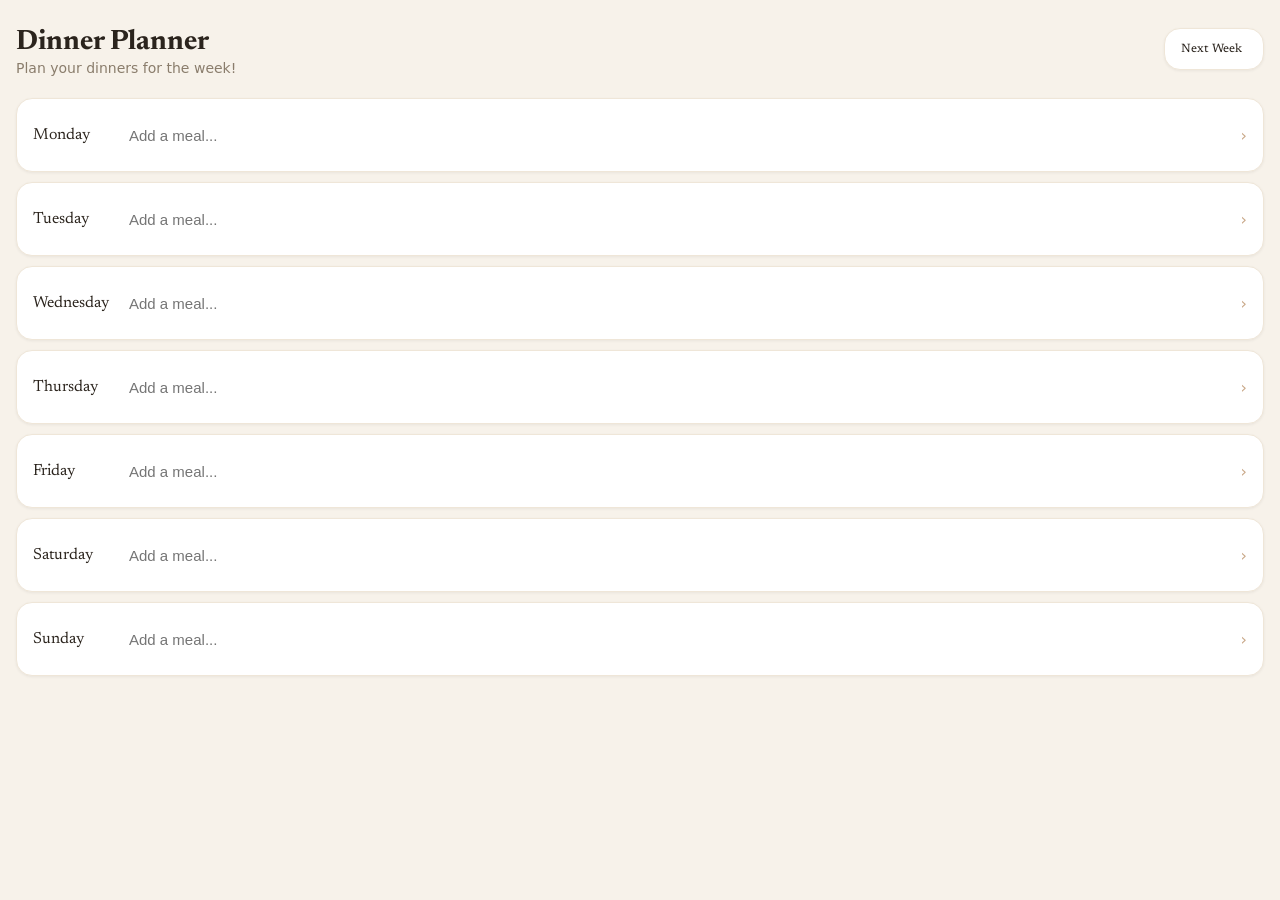
<file: index.html>
<!DOCTYPE html>
<html lang="en">
<head>
    <meta charset="UTF-8">
    <meta name="viewport" content="width=device-width, initial-scale=1.0">
    <title>DinnerPlanner</title>
    <link rel="stylesheet" href="style.css">
    <link rel="stylesheet" href="https://fonts.googleapis.com/css2?family=Newsreader:opsz,wght@6..72,400;6..72,500&display=swap">

    <link rel="manifest" href="manifest.json">
    <meta name="theme-color" content="#b5602f">
    <link rel="apple-touch-icon" href="icon-192.png">
    <link rel="icon" href="icon-192.png">
    <meta name="apple-mobile-web-app-capable" content="yes">
    <meta name="mobile-web-app-capable" content="yes">
</head>

<body>

    <div class="container">
        <div class="row">
            <div class="left-thing">
                <h1>Dinner Planner</h1>
                <p>Plan your dinners for the week!</p> 
            </div>
            <div class="right-thing">
                <button id="clear-btn">Next Week</button>
            </div>
        </div>
    </div>

    <div class="day-list">
        <div class="day-row" data-day="monday">
            <div class="day-name">Monday</div>
            <input class="day-input" data-day="monday" placeholder="Add a meal...">  
            <span class="chevron">›</span> 
        </div>
        <div class="day-row" data-day="tuesday">
            <div class="day-name">Tuesday</div>
            <input class="day-input" data-day="tuesday" placeholder="Add a meal...">
            <span class="chevron">›</span>
        </div>
        <div class="day-row" data-day="wednesday">
            <div class="day-name">Wednesday</div>
            <input class="day-input" data-day="wednesday" placeholder="Add a meal...">
            <span class="chevron">›</span>
        </div>
        <div class="day-row" data-day="thursday">
            <div class="day-name">Thursday</div>
            <input class="day-input" data-day="thursday" placeholder="Add a meal...">
            <span class="chevron">›</span>
        </div>
        <div class="day-row" data-day="friday">
            <div class="day-name">Friday</div>
            <input class="day-input" data-day="friday" placeholder="Add a meal...">
            <span class="chevron">›</span>
        </div>
        <div class="day-row" data-day="saturday">
            <div class="day-name">Saturday</div>
            <input class="day-input" data-day="saturday" placeholder="Add a meal...">
            <span class="chevron">›</span>
        </div>
        <div class="day-row" data-day="sunday">
            <div class="day-name">Sunday</div>
            <input class="day-input" data-day="sunday" placeholder="Add a meal...">
            <span class="chevron">›</span>
        </div>
    </div>

<script src="script.js"></script>    

</body>

</html>
</file>
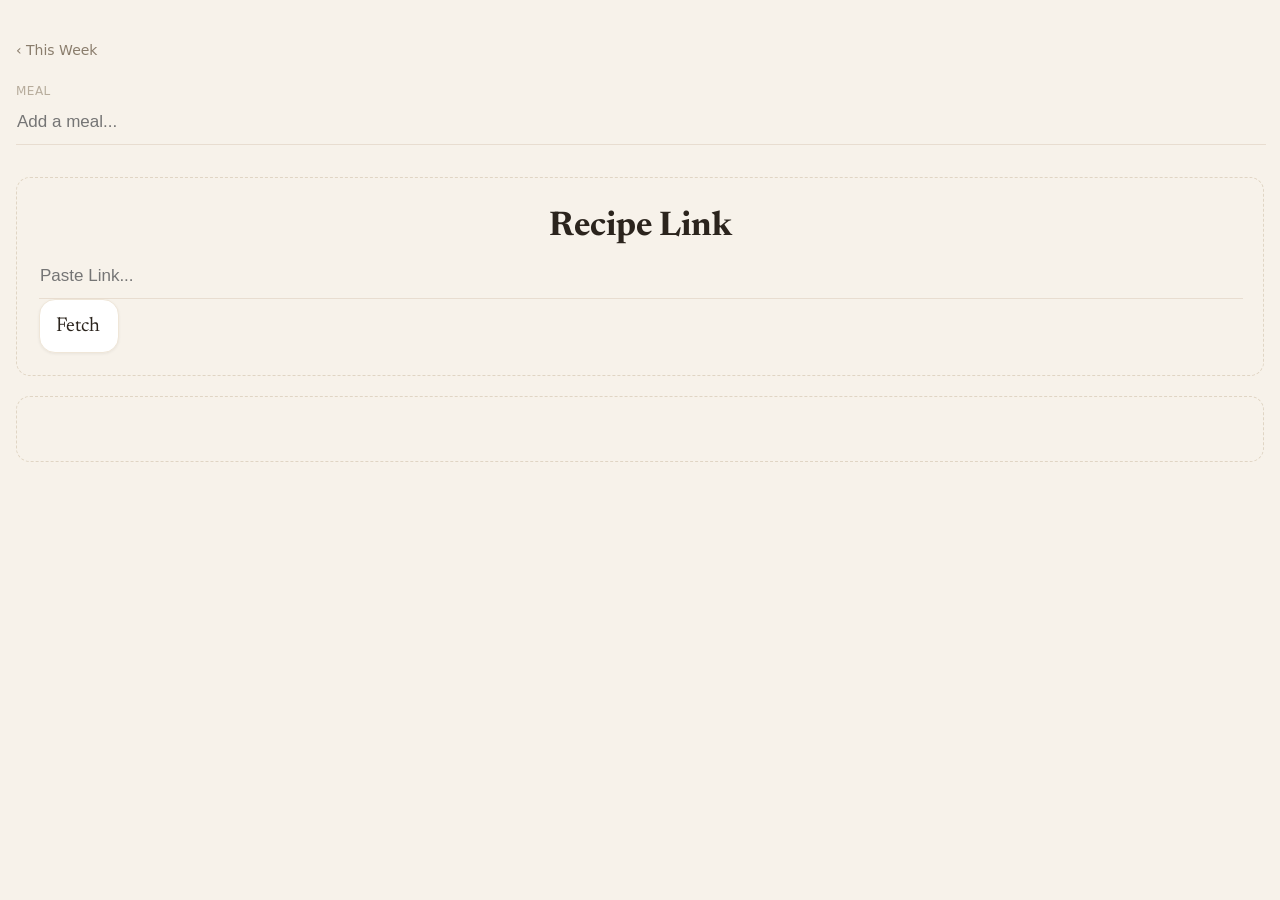
<file: day.html>
<!DOCTYPE html>
<html lang="en">
<head>
    <meta charset="UTF-8">
    <meta name="viewport" content="width=device-width, initial-scale=1.0">
    <title>DinnerPlanner</title>
    <link rel="stylesheet" href="style.css">
    <link rel="stylesheet" href="https://fonts.googleapis.com/css2?family=Newsreader:opsz,wght@6..72,400;6..72,500&display=swap">

    <link rel="manifest" href="manifest.json">
    <meta name="theme-color" content="#b5602f">
    <link rel="apple-touch-icon" href="icon-192.png">
    <link rel="icon" href="icon-192.png">
    <meta name="apple-mobile-web-app-capable" content="yes">
    <meta name="mobile-web-app-capable" content="yes">
</head>
<body>

    <a href="index.html" class="back-link">‹ This Week</a>
    <h1 id="day-heading" class="day-heading"></h1>
    <div class="meal-section">
       <div class="meal-label">Meal</div> 
       <input id="meal-input" class="meal-input" placeholder="Add a meal...">
    </div>
    <div class="recipe-link">
        <h1 id="recipe-heading">Recipe Link</h1>
        <input type="text" id="link-input" placeholder="Paste Link...">
        <button id="get-details">Fetch</button>
    </div>
    <div class ="details">  
        <div id="recipeResult"> </div>
    </div>
    
    <script src="day.js"></script> 
</body>
</html>
</file>
<file: style.css>
body {
    margin: 0;
    font-family: system-ui, sans-serif;
    background-color: #f7f2ea;
    padding: 28px 16px;
}

.container h1 {
    font-family: 'Newsreader', serif;
    font-size: 28px;
    color: #2b241d;
    margin: 0;
}

.container p {
    font-size: 14px;
    color: #8a7d6c;
    margin: 4px 0 0;
}

.day-list {
    display: flex;
    flex-direction: column;
    gap: 10px;
    margin-top: 22px;
}

.day-row {
    background-color: #ffff;
    border: 1px solid #efe6d8;
    border-radius: 16px;
    box-shadow: 0px 1px 3px rgba(0, 0, 0, 0.06);
    padding: 14px 16px;
    min-height: 44px;
    display: flex;
    align-items: center;
    gap: 12px;
    cursor: pointer;
}

.day-row:active {
    background-color: #fbf7f0;
}

.day-name {
    font-family: 'Newsreader', serif;
    font-size: 16px;
    color: #2b241d;
    width: 82px;
    flex-shrink: 0;
}

.day-input {
    border: none;
    background: transparent;
    font-size: 15px;
    color: #453c33;
    flex: 1;
    outline: none;
}

.chevron {
    flex-shrink: 0;
    color: #c9a888;
}

.back-link {
    display: inline-flex;
    align-items: center;
    gap: 6px;
    font-size: 14px;
    color: #8a7d6c;
    min-height: 44px;
    text-decoration: none;
}

.day-heading {
    font-family: 'Newsreader', serif;
    font-size: 34px;
    color: #2b241d;
    margin: 10px 0 12px;
}

.meal-section {
    margin-bottom: 32px;
}

.meal-label {
    font-size: 12px;
    letter-spacing: 0.04em;
    text-transform: uppercase;
    color: #b7ac9c;
    margin-bottom: 4px;
}

.meal-input {
    border: none;
    border-bottom: 1.5px solid #e8ddd0;
    background: transparent;
    font-size: 17px;
    padding: 10px 1px 12px;
    color: #453c33;
    width: 100%;
    outline: none;
}

#clear-btn {
    font-family: 'Newsreader', serif;
    font-size: 12px;
    color: #2b241d;
    width: 100px;
    flex-shrink: 0;
    background-color: #ffff;
    border: 1px solid #efe6d8;
    border-radius: 16px;
    box-shadow: 0px 1px 3px rgba(0, 0, 0, 0.06);
    padding: 14px 16px;
    min-height: 40px;
    display: flex;
    align-items: center;
    gap: 12px;
    cursor: pointer;
}

.row {
  display: flex;
  justify-content: space-between;
}

.recipe-link {
    border: 1.5px dashed #e0d5c4;
    border-radius: 14px;
    padding: 22px;
    text-align: center;
    color: #b7ac9c;
    font-size: 13.5px;
}

.details {
    margin-top: 20px;
    border: 1.5px dashed #e0d5c4;
    border-radius: 14px;
    padding: 22px;
    text-align: center;
    color: #b7ac9c;
    font-size: 13.5px;
}

#recipe-heading {
    font-family: 'Newsreader', serif;
    font-size: 34px;
    color: #2b241d;
    margin: 10px 0 12px;
}

#link-input {
    border: none;
    border-bottom: 1.5px solid #e8ddd0;
    background: transparent;
    font-size: 17px;
    padding: 10px 1px 12px;
    color: #453c33;
    width: 100%;
    outline: none;
}

#get-details {
    font-family: 'Newsreader', serif;
    font-size: 20px;
    color: #2b241d;
    width: 80px;
    flex-shrink: 0;
    background-color: #ffff;
    border: 1px solid #efe6d8;
    border-radius: 16px;
    box-shadow: 0px 1px 3px rgba(0, 0, 0, 0.06);
    padding: 16px 16px;
    min-height: 40px;
    display: flex;
    align-items: center;
    gap: 12px;
    cursor: pointer;
}

#recipeResult {
    text-align: left;
    margin-top: 20px;
}

#recipeResult h3 {
    font-family: 'Newsreader', serif;
    font-size: 18px;
    color: #2b241d;
    margin: 18px 0 8px;
}

#recipeResult ul,
#recipeResult ol {
    margin: 0;
    padding-left: 20px;
    color: #453c33;
    font-size: 14.5px;
    line-height: 1.6;
}

#recipeResult li {
    margin-bottom: 6px;
}
</file>
